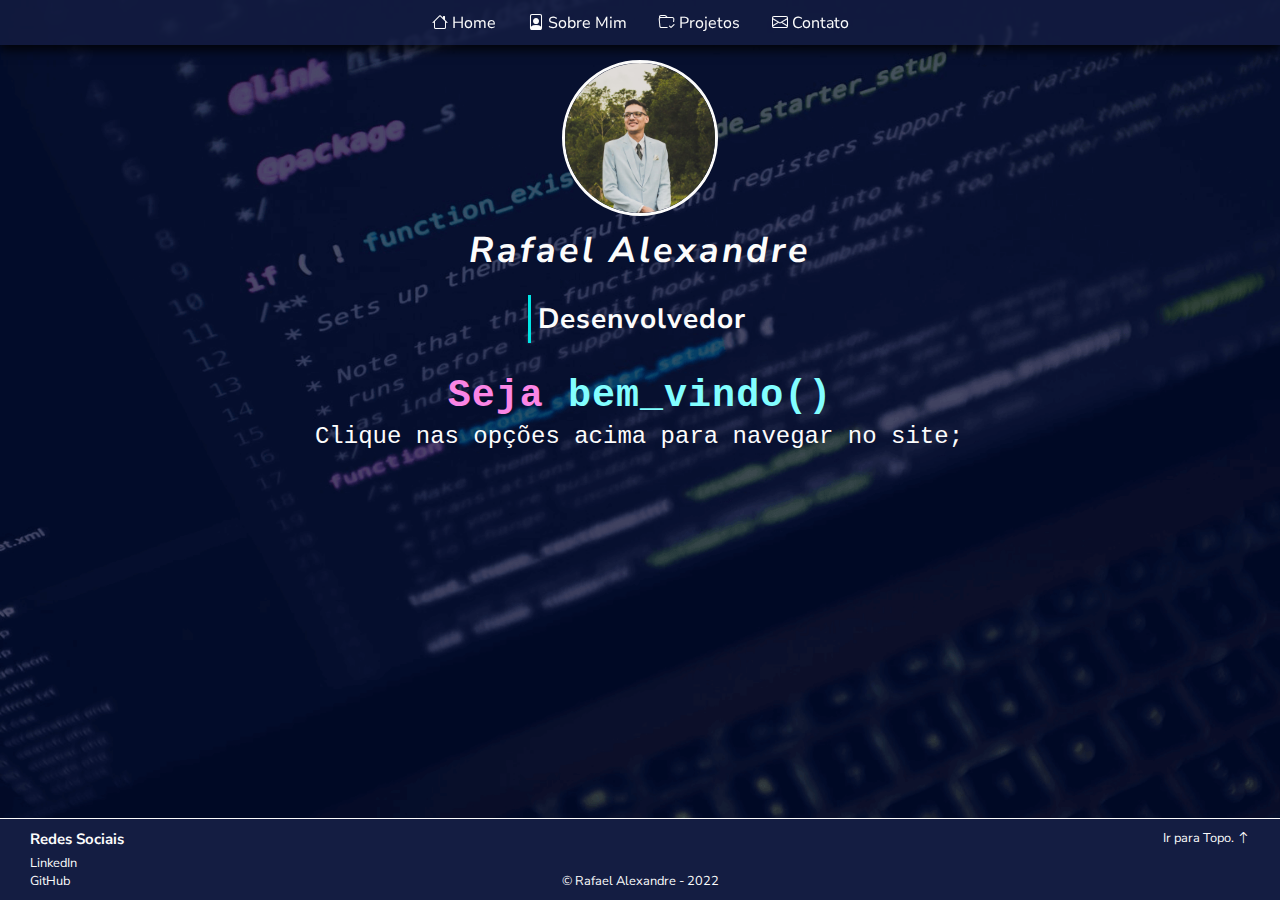
<file: index.html>
<!doctype HTML>
<html lang="PT-BR">
  <head>
    <title>Rafael Alexandre | DEV</title>
    <link rel="icon" type="image/x-icon" href="img/favicon.ico" />

    <meta charset="UTF-8"/>
    <meta name="viewport" content="width=device-width, initial-scale=1.0"/>
    <meta http-equiv="X-UA-Compatible" content="ie=edge"/>

    <link rel="stylesheet" type="text/css" href="https://necolas.github.io/normalize.css/8.0.1/normalize.css"/>
    <link rel="stylesheet" href="https://cdn.jsdelivr.net/npm/bootstrap-icons@1.8.1/font/bootstrap-icons.css"/>

    <link rel="stylesheet" type="text/css" href="css\style.css"/>
    <link rel="stylesheet" type="text/css" href="css\animation.css"/>

    <link rel="preconnect" href="https://fonts.googleapis.com"/>
    <link rel="preconnect" href="https://fonts.gstatic.com" crossorigin/>
    <link href="https://fonts.googleapis.com/css2?family=Nunito+Sans&display=swap" rel="stylesheet"/>
    <link href="https://fonts.googleapis.com/css2?family=Roboto+Mono&display=swap" rel="stylesheet">
  </head>

  <body class="container flex-col" id="topo">
    
    <header class="container flex-row js-center al-center">
      <nav class="container gap-2">
        <a href="/"><i class="bi bi-house"></i> Home</a>
        <a href="/sobre.html"><i class="bi bi-file-person"></i> Sobre Mim</a>
        <a href="/projetos.html"><i class="bi bi-folder-check"></i> Projetos</a>
        <a href="/contato.html"><i class="bi bi-envelope"></i> Contato</a>
      </nav>
    </header>

    <main id="home" class="container flex-col js-center al-center gap-1">
      <section>
        <div class="container flex-col js-center al-center">
          <img class="img-perfil anim-one animate fadeIn" src="img\perfil.jpeg"/>
          <h2 class="anim-one animate fadeIn">Rafael Alexandre</h2>
          <h3 class="anim-two animate fadeIn">Desenvolvedor</h3>
        </div>
      </section>

      <section class="container flex-col text-code text-center">
        <h4 class="anim-three animate fadeIn"><span class="code-pink">Seja</span> <span class="code-blue">bem_vindo()</span></h4>
        <p class="hidden-sm type anim-four">Clique nas opções acima para navegar no site;</p>

        <p class="show-sm anim-four animate fadeIn">Clique nas opções</p>
        <p class="show-sm anim-four animate fadeIn">acima para navegar no site;<span class="blink">|</span></p>
      </section>
      
    </main>
    
    <footer>
      <div class="container flex-row col-sm gap-1">

        <div class="flex-1">
          <h3>Redes Sociais</h3>
          <ul>
            <li><a href="https://www.linkedin.com/in/rafael-alexandre-766793bb/" target="_blank">LinkedIn</a></li>
            <li><a href="https://github.com/Rafael-Alexandre-96" target="_blank">GitHub</a></li>
          </ul>
        </div>

        <div class="flex-1 text-center" style="margin-top: auto">
          &copy Rafael Alexandre - 2022
        </div>

        <div class="flex-1 text-right">
          <a href="#topo">Ir para Topo. <i class="bi bi-arrow-up"></i></a>
        </div>

      </div>
    </footer>
    
  </body>
</html>
</file>
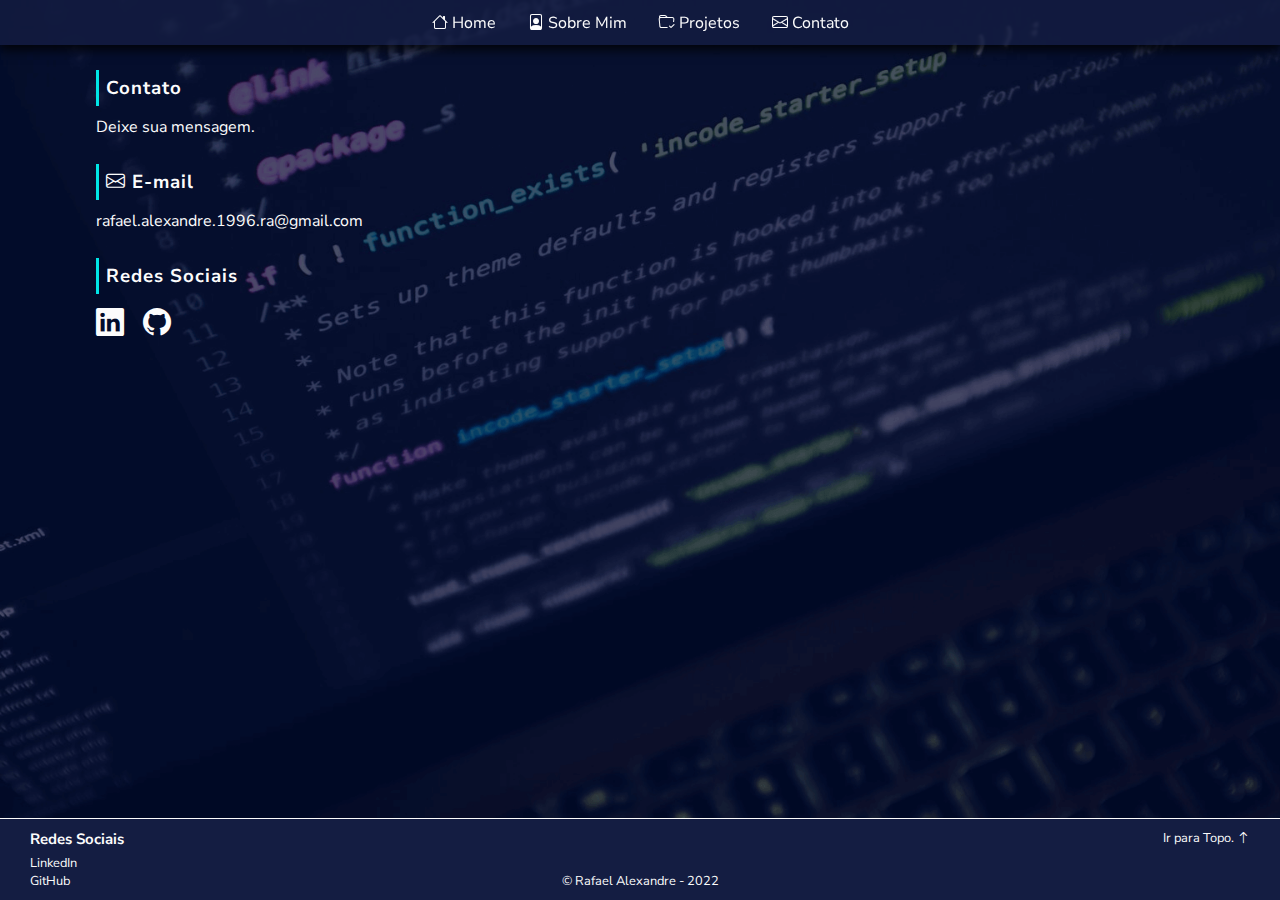
<file: contato.html>
<!doctype HTML>
<html lang="PT-BR">
  <head>
    <title>Rafael Alexandre | Contato</title>
    <link rel="icon" type="image/x-icon" href="img/favicon.ico" />

    <meta charset="UTF-8"/>
    <meta name="viewport" content="width=device-width, initial-scale=1.0"/>
    <meta http-equiv="X-UA-Compatible" content="ie=edge"/>

    <link rel="stylesheet" type="text/css" href="https://necolas.github.io/normalize.css/8.0.1/normalize.css"/>
    <link rel="stylesheet" href="https://cdn.jsdelivr.net/npm/bootstrap-icons@1.8.1/font/bootstrap-icons.css"/>

    <link rel="stylesheet" type="text/css" href="css\style.css"/>
    <link rel="stylesheet" type="text/css" href="css\animation.css"/>

    <link rel="preconnect" href="https://fonts.googleapis.com"/>
    <link rel="preconnect" href="https://fonts.gstatic.com" crossorigin/>
    <link href="https://fonts.googleapis.com/css2?family=Nunito+Sans&display=swap" rel="stylesheet"/>
    <link href="https://fonts.googleapis.com/css2?family=Roboto+Mono&display=swap" rel="stylesheet">
  </head>

  <body class="container flex-col" id="topo">
  
    <header class="container flex-row js-center al-center">
      <nav class="container gap-2">
        <a href="/"><i class="bi bi-house"></i> Home</a>
        <a href="/sobre.html"><i class="bi bi-file-person"></i> Sobre Mim</a>
        <a href="/projetos.html"><i class="bi bi-folder-check"></i> Projetos</a>
        <a href="/contato.html"><i class="bi bi-envelope"></i> Contato</a>
      </nav>
    </header>
  
    <main class="container flex-col gap-1">
      <section id="contato" class="container flex-col gap-1">
        <div class="anim-one animate fadeIn">
          <h3>Contato</h3>
          <p>Deixe sua mensagem.</p>
        </div>
        <!--form>
          <div class="container flex-col gap-1 anim-two animate fadeIn">
            <label>E-mail</label>
            <input type="text"/>
            <label>Mensagem</label>
            <textarea></textarea>
            <div class="flex-row">
              <button class="btn-success" type="reset">Enviar</button>
              <button type="reset">Limpar</button>
            </div>
          </div>     
        </form-->
        <div class="anim-two animate fadeIn">
          <h3><i class="bi bi-envelope"></i> E-mail</h3>
          <p>rafael.alexandre.1996.ra@gmail.com</p>
        </div>
      </section>

      <section id="sociais" class="anim-three animate fadeIn">
        <h3>Redes Sociais</h3>
        <ul>
          <li><a href="https://www.linkedin.com/in/rafael-alexandre-766793bb/" target="_blank"><i class="bi bi-linkedin"></i></a></li>
          <li><a href="https://github.com/Rafael-Alexandre-96" target="_blank"><i class="bi bi-github"></i></a></li>
        </ul>
      </section>
    </main>
    
    <footer>
      <div class="container flex-row col-sm gap-1">

        <div class="flex-1">
          <h3>Redes Sociais</h3>
          <ul>
            <li><a href="https://www.linkedin.com/in/rafael-alexandre-766793bb/" target="_blank">LinkedIn</a></li>
            <li><a href="https://github.com/Rafael-Alexandre-96" target="_blank">GitHub</a></li>
          </ul>
        </div>

        <div class="flex-1 text-center" style="margin-top: auto">
          &copy Rafael Alexandre - 2022
        </div>

        <div class="flex-1 text-right">
          <a href="#topo">Ir para Topo. <i class="bi bi-arrow-up"></i></a>
        </div>

      </div>
    </footer>
    
  </body>
</html>
</file>
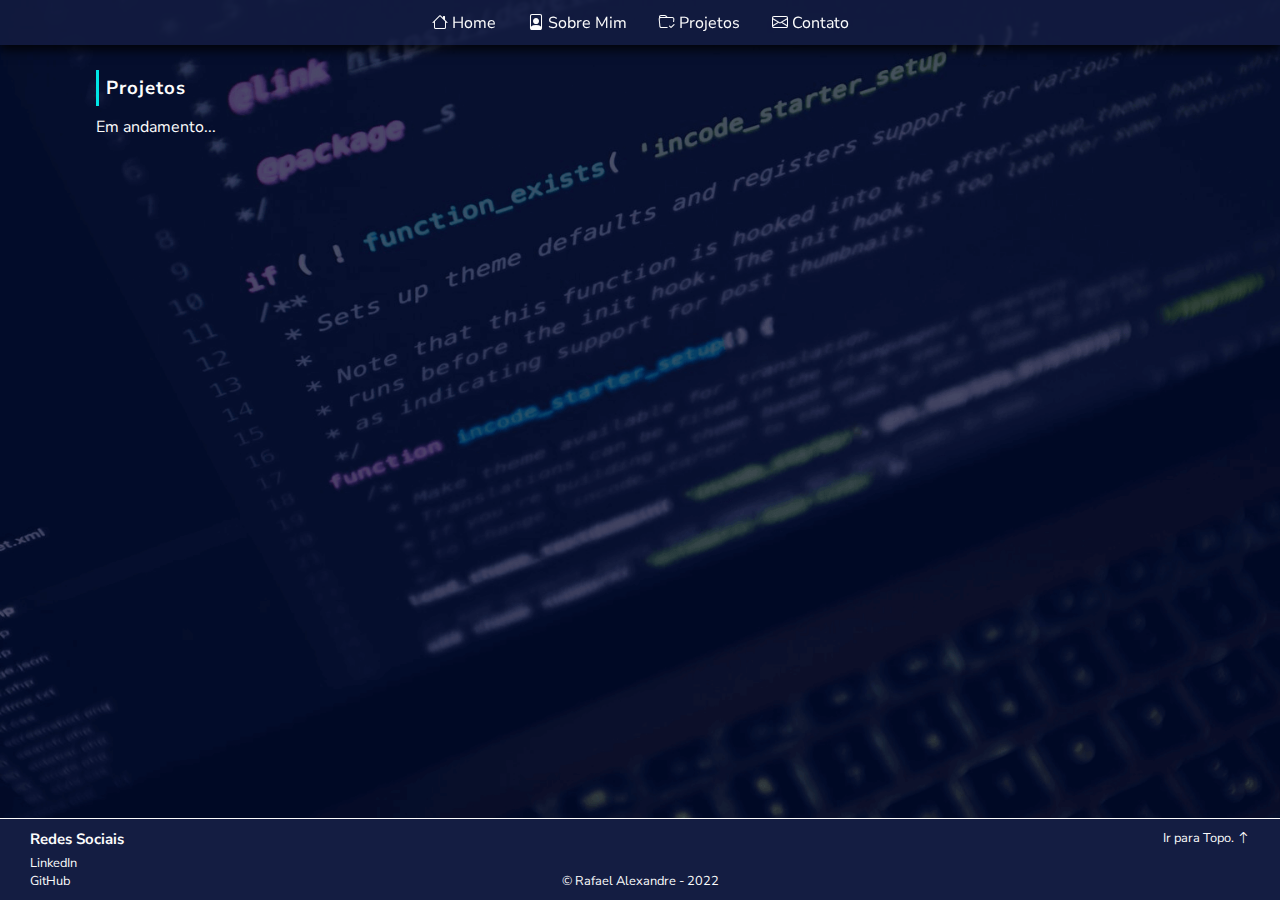
<file: projetos.html>
<!doctype HTML>
<html lang="PT-BR">
  <head>
    <title>Rafael Alexandre | Projetos</title>
    <link rel="icon" type="image/x-icon" href="img/favicon.ico" />

    <meta charset="UTF-8"/>
    <meta name="viewport" content="width=device-width, initial-scale=1.0"/>
    <meta http-equiv="X-UA-Compatible" content="ie=edge"/>

    <link rel="stylesheet" type="text/css" href="https://necolas.github.io/normalize.css/8.0.1/normalize.css"/>
    <link rel="stylesheet" href="https://cdn.jsdelivr.net/npm/bootstrap-icons@1.8.1/font/bootstrap-icons.css"/>

    <link rel="stylesheet" type="text/css" href="css\style.css"/>
    <link rel="stylesheet" type="text/css" href="css\animation.css"/>

    <link rel="preconnect" href="https://fonts.googleapis.com"/>
    <link rel="preconnect" href="https://fonts.gstatic.com" crossorigin/>
    <link href="https://fonts.googleapis.com/css2?family=Nunito+Sans&display=swap" rel="stylesheet"/>
    <link href="https://fonts.googleapis.com/css2?family=Roboto+Mono&display=swap" rel="stylesheet">
  </head>

  <body class="container flex-col" id="topo">
    
    <header class="container flex-row js-center al-center">
      <nav class="container gap-2">
        <a href="/"><i class="bi bi-house"></i> Home</a>
        <a href="/sobre.html"><i class="bi bi-file-person"></i> Sobre Mim</a>
        <a href="/projetos.html"><i class="bi bi-folder-check"></i> Projetos</a>
        <a href="/contato.html"><i class="bi bi-envelope"></i> Contato</a>
      </nav>
    </header>

    <main class="container flex-col gap-1">

      <section id="projetos" class="flex-1 anim-one animate fadeIn">
        <h3>Projetos</h3>
        <p>Em andamento...</p>
      </section>

    </main>
    
    <footer>
      <div class="container flex-row col-sm gap-1">

        <div class="flex-1">
          <h3>Redes Sociais</h3>
          <ul>
            <li><a href="https://www.linkedin.com/in/rafael-alexandre-766793bb/" target="_blank">LinkedIn</a></li>
            <li><a href="https://github.com/Rafael-Alexandre-96" target="_blank">GitHub</a></li>
          </ul>
        </div>

        <div class="flex-1 text-center" style="margin-top: auto">
          &copy Rafael Alexandre - 2022
        </div>

        <div class="flex-1 text-right">
          <a href="#topo">Ir para Topo. <i class="bi bi-arrow-up"></i></a>
        </div>

      </div>
    </footer>
    
  </body>
</html>
</file>
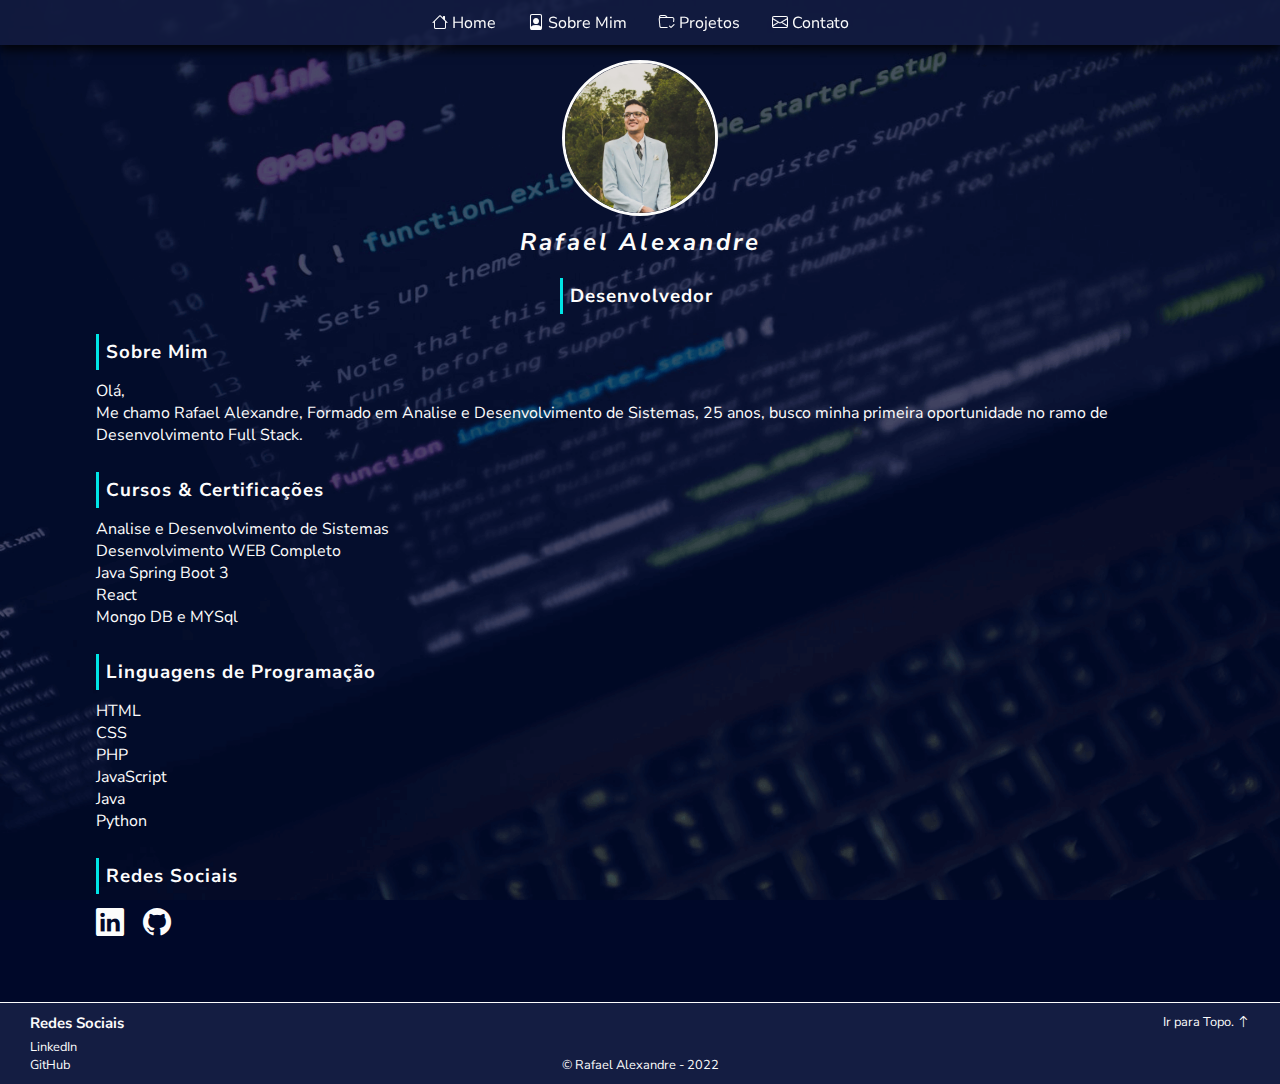
<file: sobre.html>
<!doctype HTML>
<html lang="PT-BR">
  <head>
    <title>Rafael Alexandre | Sobre Mim</title>
    <link rel="icon" type="image/x-icon" href="img/favicon.ico" />

    <meta charset="UTF-8"/>
    <meta name="viewport" content="width=device-width, initial-scale=1.0"/>
    <meta http-equiv="X-UA-Compatible" content="ie=edge"/>

    <link rel="stylesheet" type="text/css" href="https://necolas.github.io/normalize.css/8.0.1/normalize.css"/>
    <link rel="stylesheet" href="https://cdn.jsdelivr.net/npm/bootstrap-icons@1.8.1/font/bootstrap-icons.css"/>

    <link rel="stylesheet" type="text/css" href="css\style.css"/>
    <link rel="stylesheet" type="text/css" href="css\animation.css"/>

    <link rel="preconnect" href="https://fonts.googleapis.com"/>
    <link rel="preconnect" href="https://fonts.gstatic.com" crossorigin/>
    <link href="https://fonts.googleapis.com/css2?family=Nunito+Sans&display=swap" rel="stylesheet"/>
    <link href="https://fonts.googleapis.com/css2?family=Roboto+Mono&display=swap" rel="stylesheet">
  </head>

  <body class="container flex-col" id="topo">
  
    <header class="container flex-row js-center al-center">
      <nav class="container gap-2">
        <a href="/"><i class="bi bi-house"></i> Home</a>
        <a href="/sobre.html"><i class="bi bi-file-person"></i> Sobre Mim</a>
        <a href="/projetos.html"><i class="bi bi-folder-check"></i> Projetos</a>
        <a href="/contato.html"><i class="bi bi-envelope"></i> Contato</a>
      </nav>
    </header>

    <main class="container flex-col gap-1">
      <section id="sobre" class="anim-one animate fadeIn">
        <div class="container flex-col js-center al-center">
          <img class="img-perfil" src="img\perfil.jpeg"/>
          <h2>Rafael Alexandre</h2>
          <h3>Desenvolvedor</h3>
        </div>
        <h3>Sobre Mim</h3>
        <p>Olá,</p>
        <p>Me chamo Rafael Alexandre, Formado em Analise e Desenvolvimento de Sistemas, 25 anos, busco minha primeira oportunidade no ramo de Desenvolvimento Full Stack.</p>
      </section>
      
      <section id="certificados" class="anim-two animate fadeIn">
        <h3>Cursos & Certificações</h3>
        <ul>
          <li>Analise e Desenvolvimento de Sistemas</li>
          <li>Desenvolvimento WEB Completo</li>
          <li>Java Spring Boot 3</li>
          <li>React</li>
          <li>Mongo DB e MYSql</li>
        </ul>
      </section>

      <section id="linguagens" class="anim-three animate fadeIn">
        <h3>Linguagens de Programação</h3>
        <ul>
          <li>HTML</li>
          <li>CSS</li>
          <li>PHP</li>
          <li>JavaScript</li>
          <li>Java</li>
          <li>Python</li>
        </ul>
      </section>

      <section id="sociais" class="anim-four animate fadeIn">
        <h3>Redes Sociais</h3>
        <ul>
          <li><a href="https://www.linkedin.com/in/rafael-alexandre-766793bb/" target="_blank"><i class="bi bi-linkedin"></i></a></li>
          <li><a href="https://github.com/Rafael-Alexandre-96" target="_blank"><i class="bi bi-github"></i></a></li>
        </ul>
      </section>
    </main>
    
    <footer>
      <div class="container flex-row col-sm gap-1">

        <div class="flex-1">
          <h3>Redes Sociais</h3>
          <ul>
            <li><a href="https://www.linkedin.com/in/rafael-alexandre-766793bb/" target="_blank">LinkedIn</a></li>
            <li><a href="https://github.com/Rafael-Alexandre-96" target="_blank">GitHub</a></li>
          </ul>
        </div>

        <div class="flex-1 text-center" style="margin-top: auto">
          &copy Rafael Alexandre - 2022
        </div>

        <div class="flex-1 text-right">
          <a href="#topo">Ir para Topo. <i class="bi bi-arrow-up"></i></a>
        </div>

      </div>
    </footer>
    
  </body>
</html>
</file>
